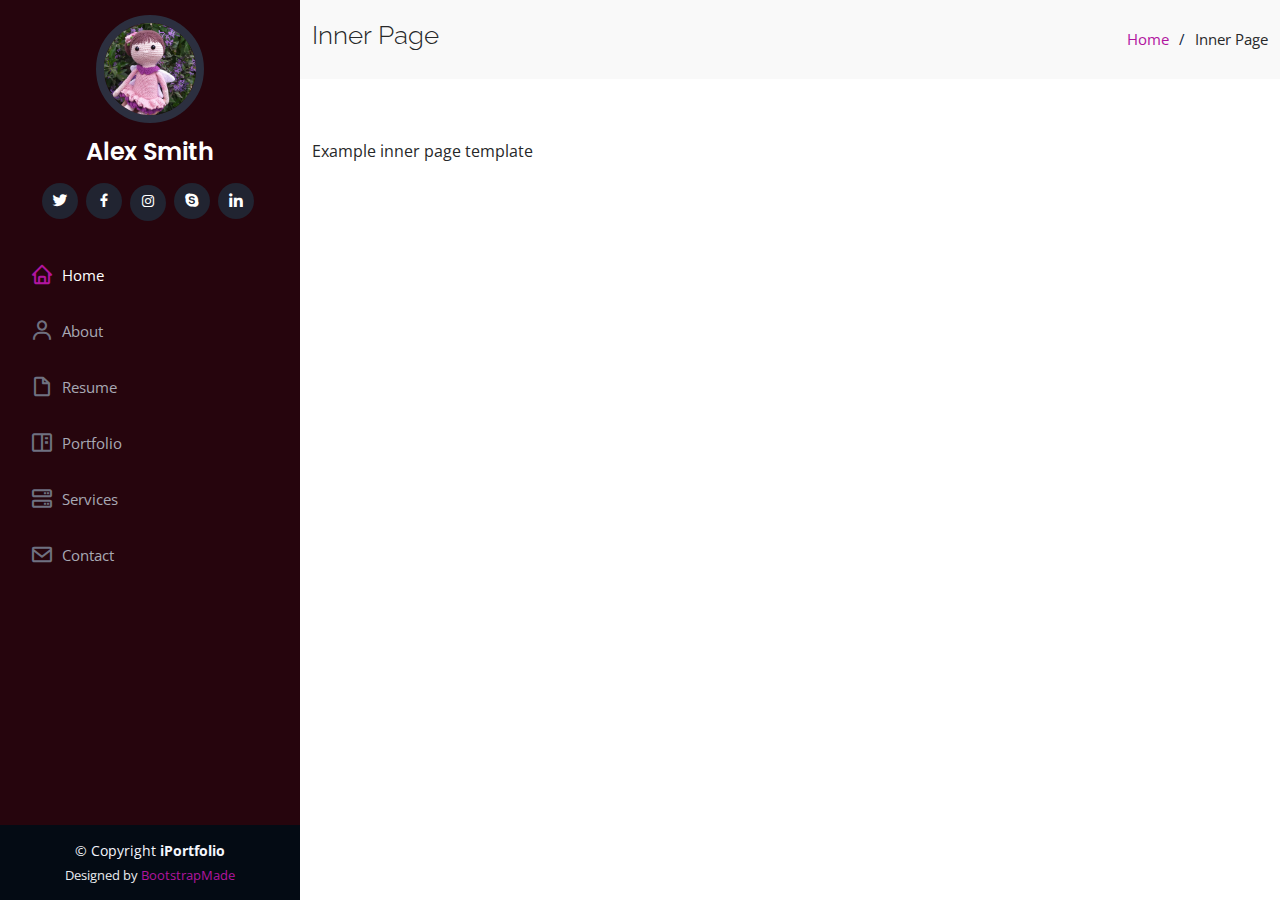
<file: inner-page.html>
<!DOCTYPE html>
<html lang="en">

<head>
  <meta charset="utf-8">
  <meta content="width=device-width, initial-scale=1.0" name="viewport">

  <title>Inner Page - iPortfolio Bootstrap Template</title>
  <meta content="" name="description">
  <meta content="" name="keywords">

  <!-- Favicons -->
  <link href="assets/img/favicon.png" rel="icon">
  <link href="assets/img/apple-touch-icon.png" rel="apple-touch-icon">

  <!-- Google Fonts -->
  <link href="https://fonts.googleapis.com/css?family=Open+Sans:300,300i,400,400i,600,600i,700,700i|Raleway:300,300i,400,400i,500,500i,600,600i,700,700i|Poppins:300,300i,400,400i,500,500i,600,600i,700,700i" rel="stylesheet">

  <!-- Vendor CSS Files -->
  <link href="assets/vendor/aos/aos.css" rel="stylesheet">
  <link href="assets/vendor/bootstrap/css/bootstrap.min.css" rel="stylesheet">
  <link href="assets/vendor/bootstrap-icons/bootstrap-icons.css" rel="stylesheet">
  <link href="assets/vendor/boxicons/css/boxicons.min.css" rel="stylesheet">
  <link href="assets/vendor/glightbox/css/glightbox.min.css" rel="stylesheet">
  <link href="assets/vendor/swiper/swiper-bundle.min.css" rel="stylesheet">

  <!-- Template Main CSS File -->
  <link href="assets/css/style.css" rel="stylesheet">

  <!-- =======================================================
  * Template Name: iPortfolio - v3.10.0
  * Template URL: https://bootstrapmade.com/iportfolio-bootstrap-portfolio-websites-template/
  * Author: BootstrapMade.com
  * License: https://bootstrapmade.com/license/
  ======================================================== -->
</head>

<body>

  <!-- ======= Mobile nav toggle button ======= -->
  <i class="bi bi-list mobile-nav-toggle d-xl-none"></i>

  <!-- ======= Header ======= -->
  <header id="header">
    <div class="d-flex flex-column">

      <div class="profile">
        <img src="assets/img/profile-img.jpg" alt="" class="img-fluid rounded-circle">
        <h1 class="text-light"><a href="index.html">Alex Smith</a></h1>
        <div class="social-links mt-3 text-center">
          <a href="#" class="twitter"><i class="bx bxl-twitter"></i></a>
          <a href="#" class="facebook"><i class="bx bxl-facebook"></i></a>
          <a href="#" class="instagram"><i class="bx bxl-instagram"></i></a>
          <a href="#" class="google-plus"><i class="bx bxl-skype"></i></a>
          <a href="#" class="linkedin"><i class="bx bxl-linkedin"></i></a>
        </div>
      </div>

      <nav id="navbar" class="nav-menu navbar">
        <ul>
          <li><a href="#hero" class="nav-link scrollto active"><i class="bx bx-home"></i> <span>Home</span></a></li>
          <li><a href="#about" class="nav-link scrollto"><i class="bx bx-user"></i> <span>About</span></a></li>
          <li><a href="#resume" class="nav-link scrollto"><i class="bx bx-file-blank"></i> <span>Resume</span></a></li>
          <li><a href="#portfolio" class="nav-link scrollto"><i class="bx bx-book-content"></i> <span>Portfolio</span></a></li>
          <li><a href="#services" class="nav-link scrollto"><i class="bx bx-server"></i> <span>Services</span></a></li>
          <li><a href="#contact" class="nav-link scrollto"><i class="bx bx-envelope"></i> <span>Contact</span></a></li>
        </ul>
      </nav><!-- .nav-menu -->
    </div>
  </header><!-- End Header -->

  <main id="main">

    <!-- ======= Breadcrumbs ======= -->
    <section class="breadcrumbs">
      <div class="container">

        <div class="d-flex justify-content-between align-items-center">
          <h2>Inner Page</h2>
          <ol>
            <li><a href="index.html">Home</a></li>
            <li>Inner Page</li>
          </ol>
        </div>

      </div>
    </section><!-- End Breadcrumbs -->

    <section class="inner-page">
      <div class="container">
        <p>
          Example inner page template
        </p>
      </div>
    </section>

  </main><!-- End #main -->

  <!-- ======= Footer ======= -->
  <footer id="footer">
    <div class="container">
      <div class="copyright">
        &copy; Copyright <strong><span>iPortfolio</span></strong>
      </div>
      <div class="credits">
        <!-- All the links in the footer should remain intact. -->
        <!-- You can delete the links only if you purchased the pro version. -->
        <!-- Licensing information: https://bootstrapmade.com/license/ -->
        <!-- Purchase the pro version with working PHP/AJAX contact form: https://bootstrapmade.com/iportfolio-bootstrap-portfolio-websites-template/ -->
        Designed by <a href="https://bootstrapmade.com/">BootstrapMade</a>
      </div>
    </div>
  </footer><!-- End  Footer -->

  <a href="#" class="back-to-top d-flex align-items-center justify-content-center"><i class="bi bi-arrow-up-short"></i></a>

  <!-- Vendor JS Files -->
  <script src="assets/vendor/purecounter/purecounter_vanilla.js"></script>
  <script src="assets/vendor/aos/aos.js"></script>
  <script src="assets/vendor/bootstrap/js/bootstrap.bundle.min.js"></script>
  <script src="assets/vendor/glightbox/js/glightbox.min.js"></script>
  <script src="assets/vendor/isotope-layout/isotope.pkgd.min.js"></script>
  <script src="assets/vendor/swiper/swiper-bundle.min.js"></script>
  <script src="assets/vendor/typed.js/typed.min.js"></script>
  <script src="assets/vendor/waypoints/noframework.waypoints.js"></script>
  <script src="assets/vendor/php-email-form/validate.js"></script>

  <!-- Template Main JS File -->
  <script src="assets/js/main.js"></script>

</body>

</html>
</file>
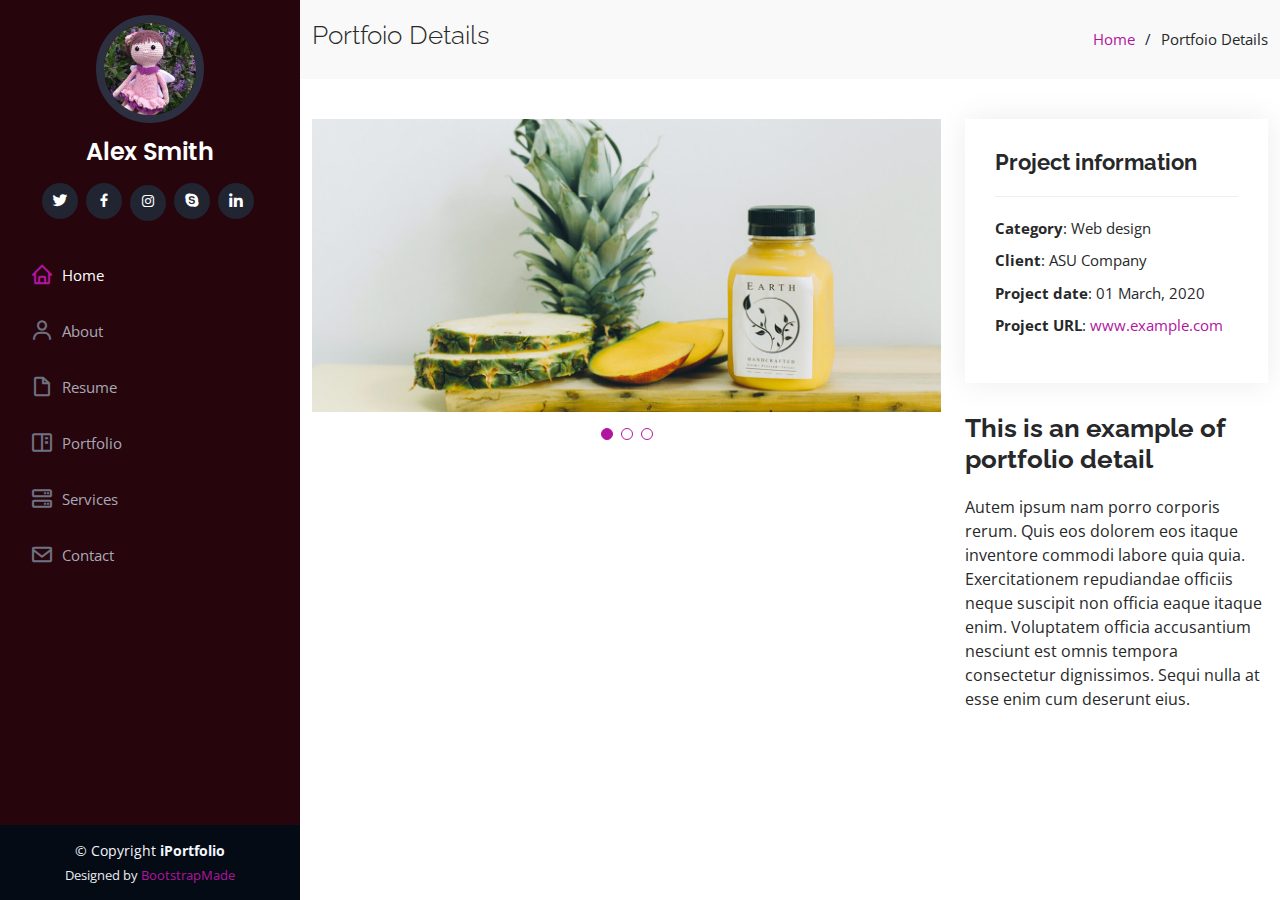
<file: portfolio-details.html>
<!DOCTYPE html>
<html lang="en">

<head>
  <meta charset="utf-8">
  <meta content="width=device-width, initial-scale=1.0" name="viewport">

  <title>Portfolio Details - iPortfolio Bootstrap Template</title>
  <meta content="" name="description">
  <meta content="" name="keywords">

  <!-- Favicons -->
  <link href="assets/img/favicon.png" rel="icon">
  <link href="assets/img/apple-touch-icon.png" rel="apple-touch-icon">

  <!-- Google Fonts -->
  <link href="https://fonts.googleapis.com/css?family=Open+Sans:300,300i,400,400i,600,600i,700,700i|Raleway:300,300i,400,400i,500,500i,600,600i,700,700i|Poppins:300,300i,400,400i,500,500i,600,600i,700,700i" rel="stylesheet">

  <!-- Vendor CSS Files -->
  <link href="assets/vendor/aos/aos.css" rel="stylesheet">
  <link href="assets/vendor/bootstrap/css/bootstrap.min.css" rel="stylesheet">
  <link href="assets/vendor/bootstrap-icons/bootstrap-icons.css" rel="stylesheet">
  <link href="assets/vendor/boxicons/css/boxicons.min.css" rel="stylesheet">
  <link href="assets/vendor/glightbox/css/glightbox.min.css" rel="stylesheet">
  <link href="assets/vendor/swiper/swiper-bundle.min.css" rel="stylesheet">

  <!-- Template Main CSS File -->
  <link href="assets/css/style.css" rel="stylesheet">

  <!-- =======================================================
  * Template Name: iPortfolio - v3.10.0
  * Template URL: https://bootstrapmade.com/iportfolio-bootstrap-portfolio-websites-template/
  * Author: BootstrapMade.com
  * License: https://bootstrapmade.com/license/
  ======================================================== -->
</head>

<body>

  <!-- ======= Mobile nav toggle button ======= -->
  <i class="bi bi-list mobile-nav-toggle d-xl-none"></i>

  <!-- ======= Header ======= -->
  <header id="header">
    <div class="d-flex flex-column">

      <div class="profile">
        <img src="assets/img/profile-img.jpg" alt="" class="img-fluid rounded-circle">
        <h1 class="text-light"><a href="index.html">Alex Smith</a></h1>
        <div class="social-links mt-3 text-center">
          <a href="#" class="twitter"><i class="bx bxl-twitter"></i></a>
          <a href="#" class="facebook"><i class="bx bxl-facebook"></i></a>
          <a href="#" class="instagram"><i class="bx bxl-instagram"></i></a>
          <a href="#" class="google-plus"><i class="bx bxl-skype"></i></a>
          <a href="#" class="linkedin"><i class="bx bxl-linkedin"></i></a>
        </div>
      </div>

      <nav id="navbar" class="nav-menu navbar">
        <ul>
          <li><a href="#hero" class="nav-link scrollto active"><i class="bx bx-home"></i> <span>Home</span></a></li>
          <li><a href="#about" class="nav-link scrollto"><i class="bx bx-user"></i> <span>About</span></a></li>
          <li><a href="#resume" class="nav-link scrollto"><i class="bx bx-file-blank"></i> <span>Resume</span></a></li>
          <li><a href="#portfolio" class="nav-link scrollto"><i class="bx bx-book-content"></i> <span>Portfolio</span></a></li>
          <li><a href="#services" class="nav-link scrollto"><i class="bx bx-server"></i> <span>Services</span></a></li>
          <li><a href="#contact" class="nav-link scrollto"><i class="bx bx-envelope"></i> <span>Contact</span></a></li>
        </ul>
      </nav><!-- .nav-menu -->
    </div>
  </header><!-- End Header -->

  <main id="main">

    <!-- ======= Breadcrumbs ======= -->
    <section id="breadcrumbs" class="breadcrumbs">
      <div class="container">

        <div class="d-flex justify-content-between align-items-center">
          <h2>Portfoio Details</h2>
          <ol>
            <li><a href="index.html">Home</a></li>
            <li>Portfoio Details</li>
          </ol>
        </div>

      </div>
    </section><!-- End Breadcrumbs -->

    <!-- ======= Portfolio Details Section ======= -->
    <section id="portfolio-details" class="portfolio-details">
      <div class="container">

        <div class="row gy-4">

          <div class="col-lg-8">
            <div class="portfolio-details-slider swiper">
              <div class="swiper-wrapper align-items-center">

                <div class="swiper-slide">
                  <img src="assets/img/portfolio/portfolio-details-1.jpg" alt="">
                </div>

                <div class="swiper-slide">
                  <img src="assets/img/portfolio/portfolio-details-2.jpg" alt="">
                </div>

                <div class="swiper-slide">
                  <img src="assets/img/portfolio/portfolio-details-3.jpg" alt="">
                </div>

              </div>
              <div class="swiper-pagination"></div>
            </div>
          </div>

          <div class="col-lg-4">
            <div class="portfolio-info">
              <h3>Project information</h3>
              <ul>
                <li><strong>Category</strong>: Web design</li>
                <li><strong>Client</strong>: ASU Company</li>
                <li><strong>Project date</strong>: 01 March, 2020</li>
                <li><strong>Project URL</strong>: <a href="#">www.example.com</a></li>
              </ul>
            </div>
            <div class="portfolio-description">
              <h2>This is an example of portfolio detail</h2>
              <p>
                Autem ipsum nam porro corporis rerum. Quis eos dolorem eos itaque inventore commodi labore quia quia. Exercitationem repudiandae officiis neque suscipit non officia eaque itaque enim. Voluptatem officia accusantium nesciunt est omnis tempora consectetur dignissimos. Sequi nulla at esse enim cum deserunt eius.
              </p>
            </div>
          </div>

        </div>

      </div>
    </section><!-- End Portfolio Details Section -->

  </main><!-- End #main -->

  <!-- ======= Footer ======= -->
  <footer id="footer">
    <div class="container">
      <div class="copyright">
        &copy; Copyright <strong><span>iPortfolio</span></strong>
      </div>
      <div class="credits">
        <!-- All the links in the footer should remain intact. -->
        <!-- You can delete the links only if you purchased the pro version. -->
        <!-- Licensing information: https://bootstrapmade.com/license/ -->
        <!-- Purchase the pro version with working PHP/AJAX contact form: https://bootstrapmade.com/iportfolio-bootstrap-portfolio-websites-template/ -->
        Designed by <a href="https://bootstrapmade.com/">BootstrapMade</a>
      </div>
    </div>
  </footer><!-- End  Footer -->

  <a href="#" class="back-to-top d-flex align-items-center justify-content-center"><i class="bi bi-arrow-up-short"></i></a>

  <!-- Vendor JS Files -->
  <script src="assets/vendor/purecounter/purecounter_vanilla.js"></script>
  <script src="assets/vendor/aos/aos.js"></script>
  <script src="assets/vendor/bootstrap/js/bootstrap.bundle.min.js"></script>
  <script src="assets/vendor/glightbox/js/glightbox.min.js"></script>
  <script src="assets/vendor/isotope-layout/isotope.pkgd.min.js"></script>
  <script src="assets/vendor/swiper/swiper-bundle.min.js"></script>
  <script src="assets/vendor/typed.js/typed.min.js"></script>
  <script src="assets/vendor/waypoints/noframework.waypoints.js"></script>
  <script src="assets/vendor/php-email-form/validate.js"></script>

  <!-- Template Main JS File -->
  <script src="assets/js/main.js"></script>

</body>

</html>
</file>
<file: assets/css/style.css>
/**
* Template Name: iPortfolio - v3.10.0
* Template URL: https://bootstrapmade.com/iportfolio-bootstrap-portfolio-websites-template/
* Author: BootstrapMade.com
* License: https://bootstrapmade.com/license/
*/

/*--------------------------------------------------------------
# General
--------------------------------------------------------------*/
body {
  font-family: "Open Sans", sans-serif;
  color: #272829;
}

a {
  color: #b1159f;
  text-decoration: none;
}

a:hover {
  color: #e15d9a;
  text-decoration: none;
}

h1,
h2,
h3,
h4,
h5,
h6 {
  font-family: "Raleway", sans-serif;
}

/*--------------------------------------------------------------
# Back to top button
--------------------------------------------------------------*/
.back-to-top {
  position: fixed;
  visibility: hidden;
  opacity: 0;
  right: 15px;
  bottom: 15px;
  z-index: 996;
  background: #b1159f;
  width: 40px;
  height: 40px;
  border-radius: 50px;
  transition: all 0.4s;
}

.back-to-top i {
  font-size: 28px;
  color: #fff;
  line-height: 0;
}

.back-to-top:hover {
  background: #dd078b;
  color: #fff;
}

.back-to-top.active {
  visibility: visible;
  opacity: 1;
}

/*--------------------------------------------------------------
# Header
--------------------------------------------------------------*/
#header {
  position: fixed;
  top: 0;
  left: 0;
  bottom: 0;
  width: 300px;
  transition: all ease-in-out 0.5s;
  z-index: 9997;
  transition: all 0.5s;
  padding: 0 15px;
  background: #26050d;
  overflow-y: auto;
}

#header .profile img {
  margin: 15px auto;
  display: block;
  width: 120px;
  border: 8px solid #2c2f3f;
}

#header .profile h1 {
  font-size: 24px;
  margin: 0;
  padding: 0;
  font-weight: 600;
  -moz-text-align-last: center;
  text-align-last: center;
  font-family: "Poppins", sans-serif;
}

#header .profile h1 a,
#header .profile h1 a:hover {
  color: #fff;
  text-decoration: none;
}

#header .profile .social-links a {
  font-size: 18px;
  display: inline-block;
  background: #212431;
  color: #fff;
  line-height: 1;
  padding: 8px 0;
  margin-right: 4px;
  border-radius: 50%;
  text-align: center;
  width: 36px;
  height: 36px;
  transition: 0.3s;
}

#header .profile .social-links a:hover {
  background: #b1159f;
  color: #fff;
  text-decoration: none;
}

#main {
  margin-left: 300px;
}

@media (max-width: 1199px) {
  #header {
    left: -300px;
  }

  #main {
    margin-left: 0;
  }
}

/*--------------------------------------------------------------
# Navigation Menu
--------------------------------------------------------------*/
/* Desktop Navigation */
.nav-menu {
  padding: 30px 0 0 0;
}

.nav-menu * {
  margin: 0;
  padding: 0;
  list-style: none;
}

.nav-menu>ul>li {
  position: relative;
  white-space: nowrap;
}

.nav-menu a,
.nav-menu a:focus {
  display: flex;
  align-items: center;
  color: #a8a9b4;
  padding: 12px 15px;
  margin-bottom: 8px;
  transition: 0.3s;
  font-size: 15px;
}

.nav-menu a i,
.nav-menu a:focus i {
  font-size: 24px;
  padding-right: 8px;
  color: #6f7180;
}

.nav-menu a:hover,
.nav-menu .active,
.nav-menu .active:focus,
.nav-menu li:hover>a {
  text-decoration: none;
  color: #fff;
}

.nav-menu a:hover i,
.nav-menu .active i,
.nav-menu .active:focus i,
.nav-menu li:hover>a i {
  color: #b1159f;
}

/* Mobile Navigation */
.mobile-nav-toggle {
  position: fixed;
  right: 15px;
  top: 15px;
  z-index: 9998;
  border: 0;
  font-size: 24px;
  transition: all 0.4s;
  outline: none !important;
  background-color: #b1159f;
  color: #fff;
  width: 40px;
  height: 40px;
  display: inline-flex;
  align-items: center;
  justify-content: center;
  line-height: 0;
  border-radius: 50px;
  cursor: pointer;
}

.mobile-nav-active {
  overflow: hidden;
}

.mobile-nav-active #header {
  left: 0;
}

/*--------------------------------------------------------------
# Hero Section
--------------------------------------------------------------*/
#hero {
  width: 100%;
  height: 100vh;
  background: url("../img/hero-bg.jpg") top center;
  background-size: cover;
}

#hero:before {
  content: "";
  background: rgba(5, 13, 24, 0.3);
  position: absolute;
  bottom: 0;
  top: 0;
  left: 0;
  right: 0;
  z-index: 1;
}

#hero .hero-container {
  position: relative;
  z-index: 2;
  min-width: 300px;
}

#hero h1 {
  margin: 0 0 10px 0;
  font-size: 64px;
  font-weight: 700;
  line-height: 56px;
  color: #fff;
}

#hero p {
  color: #fff;
  margin-bottom: 50px;
  font-size: 26px;
  font-family: "Poppins", sans-serif;
}

#hero p span {
  color: #fff;
  padding-bottom: 4px;
  letter-spacing: 1px;
  border-bottom: 3px solid #b1159f;
}

@media (min-width: 1024px) {
  #hero {
    background-attachment: fixed;
  }
}

@media (max-width: 768px) {
  #hero h1 {
    font-size: 28px;
    line-height: 36px;
  }

  #hero h2 {
    font-size: 18px;
    line-height: 24px;
    margin-bottom: 30px;
  }
}

/*--------------------------------------------------------------
# Sections General
--------------------------------------------------------------*/
section {
  padding: 60px 0;
  overflow: hidden;
}

.section-bg {
  background: #f5f8fd;
}

.section-title {
  padding-bottom: 30px;
}

.section-title h2 {
  font-size: 32px;
  font-weight: bold;
  margin-bottom: 20px;
  padding-bottom: 20px;
  position: relative;
  color: #6c174a;
}

.section-title h2::after {
  content: "";
  position: absolute;
  display: block;
  width: 50px;
  height: 3px;
  background: #b1159f;
  bottom: 0;
  left: 0;
}

.section-title p {
  margin-bottom: 0;
}

/*--------------------------------------------------------------
# About
--------------------------------------------------------------*/
.about .content h3 {
  font-weight: 700;
  font-size: 26px;
  color: #173b6c;
}

.about .content ul {
  list-style: none;
  padding: 0;
}

.about .content ul li {
  margin-bottom: 20px;
  display: flex;
  align-items: center;
}

.about .content ul strong {
  margin-right: 10px;
}

.about .content ul i {
  font-size: 16px;
  margin-right: 5px;
  color: #b1159f;
  line-height: 0;
}

.about .content p:last-child {
  margin-bottom: 0;
}

/*--------------------------------------------------------------
# Facts
--------------------------------------------------------------*/
.facts {
  padding-bottom: 30px;
}

.facts .count-box {
  padding: 30px;
  width: 100%;
}

.facts .count-box i {
  display: block;
  font-size: 44px;
  color: #b1159f;
  float: left;
  line-height: 0;
}

.facts .count-box span {
  font-size: 48px;
  line-height: 40px;
  display: block;
  font-weight: 700;
  color: #050d18;
  margin-left: 60px;
}

.facts .count-box p {
  padding: 15px 0 0 0;
  margin: 0 0 0 60px;
  font-family: "Raleway", sans-serif;
  font-size: 14px;
  color: #57123b;
}

.facts .count-box a {
  font-weight: 600;
  display: block;
  margin-top: 20px;
  color: #571236;
  font-size: 15px;
  font-family: "Poppins", sans-serif;
  transition: ease-in-out 0.3s;
}

.facts .count-box a:hover {
  color: #1f5297;
}

/*--------------------------------------------------------------
# Akills
--------------------------------------------------------------*/
.skills .progress {
  height: 60px;
  display: block;
  background: none;
  border-radius: 0;
}

.skills .progress .skill {
  padding: 0;
  margin: 0 0 6px 0;
  text-transform: uppercase;
  display: block;
  font-weight: 600;
  font-family: "Poppins", sans-serif;
  color: #050d18;
}

.skills .progress .skill .val {
  float: right;
  font-style: normal;
}

.skills .progress-bar-wrap {
  background: #dce8f8;
  height: 10px;
}

.skills .progress-bar {
  width: 1px;
  height: 10px;
  transition: 0.9s;
  background-color: #b1159f;
}

/*--------------------------------------------------------------
# Resume
--------------------------------------------------------------*/
.resume .resume-title {
  font-size: 26px;
  font-weight: 700;
  margin-top: 20px;
  margin-bottom: 20px;
  color: #050d18;
}

.resume .resume-item {
  padding: 0 0 20px 20px;
  margin-top: -2px;
  border-left: 2px solid #1f5297;
  position: relative;
}

.resume .resume-item h4 {
  line-height: 18px;
  font-size: 18px;
  font-weight: 600;
  text-transform: uppercase;
  font-family: "Poppins", sans-serif;
  color: #050d18;
  margin-bottom: 10px;
}

.resume .resume-item h5 {
  font-size: 16px;
  background: #e4edf9;
  padding: 5px 15px;
  display: inline-block;
  font-weight: 600;
  margin-bottom: 10px;
}

.resume .resume-item ul {
  padding-left: 20px;
}

.resume .resume-item ul li {
  padding-bottom: 10px;
}

.resume .resume-item:last-child {
  padding-bottom: 0;
}

.resume .resume-item::before {
  content: "";
  position: absolute;
  width: 16px;
  height: 16px;
  border-radius: 50px;
  left: -9px;
  top: 0;
  background: #fff;
  border: 2px solid #1f5297;
}

/*--------------------------------------------------------------
# Portfolio
--------------------------------------------------------------*/
.portfolio .portfolio-item {
  margin-bottom: 30px;
}

.portfolio #portfolio-flters {
  padding: 0;
  margin: 0 auto 35px auto;
  list-style: none;
  text-align: center;
  background: #fff;
  border-radius: 50px;
  padding: 2px 15px;
}

.portfolio #portfolio-flters li {
  cursor: pointer;
  display: inline-block;
  padding: 10px 15px 8px 15px;
  font-size: 14px;
  font-weight: 600;
  line-height: 1;
  text-transform: uppercase;
  color: #272829;
  margin-bottom: 5px;
  transition: all 0.3s ease-in-out;
}

.portfolio #portfolio-flters li:hover,
.portfolio #portfolio-flters li.filter-active {
  color: #b1159f;
}

.portfolio #portfolio-flters li:last-child {
  margin-right: 0;
}

.portfolio .portfolio-wrap {
  transition: 0.3s;
  position: relative;
  overflow: hidden;
  z-index: 1;
}

.portfolio .portfolio-wrap::before {
  content: "";
  background: rgba(255, 255, 255, 0.5);
  position: absolute;
  left: 0;
  right: 0;
  top: 0;
  bottom: 0;
  transition: all ease-in-out 0.3s;
  z-index: 2;
  opacity: 0;
}

.portfolio .portfolio-wrap .portfolio-links {
  opacity: 1;
  left: 0;
  right: 0;
  bottom: -60px;
  z-index: 3;
  position: absolute;
  transition: all ease-in-out 0.3s;
  display: flex;
  justify-content: center;
}

.portfolio .portfolio-wrap .portfolio-links a {
  color: #fff;
  font-size: 28px;
  text-align: center;
  background: rgba(20, 157, 221, 0.75);
  transition: 0.3s;
  width: 50%;
}

.portfolio .portfolio-wrap .portfolio-links a:hover {
  background: rgba(20, 157, 221, 0.95);
}

.portfolio .portfolio-wrap .portfolio-links a+a {
  border-left: 1px solid #e15d9a;
}

.portfolio .portfolio-wrap:hover::before {
  top: 0;
  left: 0;
  right: 0;
  bottom: 0;
  opacity: 1;
}

.portfolio .portfolio-wrap:hover .portfolio-links {
  opacity: 1;
  bottom: 0;
}

/*--------------------------------------------------------------
# Portfolio Details
--------------------------------------------------------------*/
.portfolio-details {
  padding-top: 40px;
}

.portfolio-details .portfolio-details-slider img {
  width: 100%;
}

.portfolio-details .portfolio-details-slider .swiper-pagination {
  margin-top: 20px;
  position: relative;
}

.portfolio-details .portfolio-details-slider .swiper-pagination .swiper-pagination-bullet {
  width: 12px;
  height: 12px;
  background-color: #fff;
  opacity: 1;
  border: 1px solid #b1159f;
}

.portfolio-details .portfolio-details-slider .swiper-pagination .swiper-pagination-bullet-active {
  background-color: #b1159f;
}

.portfolio-details .portfolio-info {
  padding: 30px;
  box-shadow: 0px 0 30px rgba(5, 13, 24, 0.08);
}

.portfolio-details .portfolio-info h3 {
  font-size: 22px;
  font-weight: 700;
  margin-bottom: 20px;
  padding-bottom: 20px;
  border-bottom: 1px solid #eee;
}

.portfolio-details .portfolio-info ul {
  list-style: none;
  padding: 0;
  font-size: 15px;
}

.portfolio-details .portfolio-info ul li+li {
  margin-top: 10px;
}

.portfolio-details .portfolio-description {
  padding-top: 30px;
}

.portfolio-details .portfolio-description h2 {
  font-size: 26px;
  font-weight: 700;
  margin-bottom: 20px;
}

.portfolio-details .portfolio-description p {
  padding: 0;
}

/*--------------------------------------------------------------
# Services
--------------------------------------------------------------*/
.services .icon-box {
  margin-bottom: 20px;
}

.services .icon {
  float: left;
  display: flex;
  align-items: center;
  justify-content: center;
  width: 54px;
  height: 54px;
  background: #b1159f;
  border-radius: 50%;
  transition: 0.5s;
  border: 1px solid #b1159f;
}

.services .icon i {
  color: #fff;
  font-size: 24px;
  line-height: 0;
}

.services .icon-box:hover .icon {
  background: #fff;
}

.services .icon-box:hover .icon i {
  color: #b1159f;
}

.services .title {
  margin-left: 80px;
  font-weight: 700;
  margin-bottom: 15px;
  font-size: 18px;
}

.services .title a {
  color: #343a40;
}

.services .title a:hover {
  color: #b1159f;
}

.services .description {
  margin-left: 80px;
  line-height: 24px;
  font-size: 14px;
}

/*--------------------------------------------------------------
# Testimonials
--------------------------------------------------------------*/
.testimonials .testimonials-carousel,
.testimonials .testimonials-slider {
  overflow: hidden;
}

.testimonials .testimonial-item {
  box-sizing: content-box;
  text-align: center;
  min-height: 320px;
}

.testimonials .testimonial-item .testimonial-img {
  width: 90px;
  border-radius: 50%;
  margin: 0 auto;
}

.testimonials .testimonial-item h3 {
  font-size: 18px;
  font-weight: bold;
  margin: 10px 0 5px 0;
  color: #111;
}

.testimonials .testimonial-item h4 {
  font-size: 14px;
  color: #999;
  margin: 0;
}

.testimonials .testimonial-item .quote-icon-left,
.testimonials .testimonial-item .quote-icon-right {
  color: #f0a776;
  font-size: 26px;
}

.testimonials .testimonial-item .quote-icon-left {
  display: inline-block;
  left: -5px;
  position: relative;
}

.testimonials .testimonial-item .quote-icon-right {
  display: inline-block;
  right: -5px;
  position: relative;
  top: 10px;
}

.testimonials .testimonial-item p {
  font-style: italic;
  margin: 0 15px 15px 15px;
  padding: 20px;
  background: #fff;
  position: relative;
  margin-bottom: 35px;
  border-radius: 6px;
  box-shadow: 0px 2px 15px rgba(0, 0, 0, 0.1);
}

.testimonials .testimonial-item p::after {
  content: "";
  width: 0;
  height: 0;
  border-top: 20px solid #fff;
  border-right: 20px solid transparent;
  border-left: 20px solid transparent;
  position: absolute;
  bottom: -20px;
  left: calc(50% - 20px);
}

.testimonials .swiper-pagination {
  margin-top: 20px;
  position: relative;
}

.testimonials .swiper-pagination .swiper-pagination-bullet {
  width: 12px;
  height: 12px;
  background-color: #fff;
  opacity: 1;
  border: 1px solid #b1159f;
}

.testimonials .swiper-pagination .swiper-pagination-bullet-active {
  background-color: #b1159f;
}

/*--------------------------------------------------------------
# Contact
--------------------------------------------------------------*/
.contact {
  padding-bottom: 130px;
}

.contact .info {
  padding: 30px;
  background: #fff;
  width: 100%;
  box-shadow: 0 0 24px 0 rgba(0, 0, 0, 0.12);
}

.contact .info i {
  font-size: 20px;
  color: #b1159f;
  float: left;
  width: 44px;
  height: 44px;
  background: #f0d6b0;
  display: flex;
  justify-content: center;
  align-items: center;
  border-radius: 50px;
  transition: all 0.3s ease-in-out;
}

.contact .info h4 {
  padding: 0 0 0 60px;
  font-size: 22px;
  font-weight: 600;
  margin-bottom: 5px;
  color: #050d18;
}

.contact .info p {
  padding: 0 0 10px 60px;
  margin-bottom: 20px;
  font-size: 14px;
  color: #b86534;
}

.contact .info .email p {
  padding-top: 5px;
}

.contact .info .social-links {
  padding-left: 60px;
}

.contact .info .social-links a {
  font-size: 18px;
  display: inline-block;
  background: #333;
  color: #fff;
  line-height: 1;
  padding: 8px 0;
  border-radius: 50%;
  text-align: center;
  width: 36px;
  height: 36px;
  transition: 0.3s;
  margin-right: 10px;
}

.contact .info .social-links a:hover {
  background: #b1159f;
  color: #fff;
}

.contact .info .email:hover i,
.contact .info .address:hover i,
.contact .info .phone:hover i {
  background: #b1159f;
  color: #fff;
}

.contact .php-email-form {
  width: 100%;
  padding: 30px;
  background: #fff;
  box-shadow: 0 0 24px 0 rgba(0, 0, 0, 0.12);
}

.contact .php-email-form .form-group {
  padding-bottom: 8px;
}

.contact .php-email-form .validate {
  display: none;
  color: red;
  margin: 0 0 15px 0;
  font-weight: 400;
  font-size: 13px;
}

.contact .php-email-form .error-message {
  display: none;
  color: #fff;
  background: #ed3c0d;
  text-align: left;
  padding: 15px;
  font-weight: 600;
}

.contact .php-email-form .error-message br+br {
  margin-top: 25px;
}

.contact .php-email-form .sent-message {
  display: none;
  color: #fff;
  background: #18d26e;
  text-align: center;
  padding: 15px;
  font-weight: 600;
}

.contact .php-email-form .loading {
  display: none;
  background: #fff;
  text-align: center;
  padding: 15px;
}

.contact .php-email-form .loading:before {
  content: "";
  display: inline-block;
  border-radius: 50%;
  width: 24px;
  height: 24px;
  margin: 0 10px -6px 0;
  border: 3px solid #18d26e;
  border-top-color: #eee;
  -webkit-animation: animate-loading 1s linear infinite;
  animation: animate-loading 1s linear infinite;
}

.contact .php-email-form .form-group {
  margin-bottom: 15px;
}

.contact .php-email-form label {
  padding-bottom: 8px;
}

.contact .php-email-form input,
.contact .php-email-form textarea {
  border-radius: 0;
  box-shadow: none;
  font-size: 14px;
}

.contact .php-email-form input {
  height: 44px;
}

.contact .php-email-form textarea {
  padding: 10px 15px;
}

.contact .php-email-form button[type=submit] {
  background: #b1159f;
  border: 0;
  padding: 10px 24px;
  color: #fff;
  transition: 0.4s;
  border-radius: 4px;
}

.contact .php-email-form button[type=submit]:hover {
  background: #e15d9a;
}

@-webkit-keyframes animate-loading {
  0% {
    transform: rotate(0deg);
  }

  100% {
    transform: rotate(360deg);
  }
}

@keyframes animate-loading {
  0% {
    transform: rotate(0deg);
  }

  100% {
    transform: rotate(360deg);
  }
}

/*--------------------------------------------------------------
# Breadcrumbs
--------------------------------------------------------------*/
.breadcrumbs {
  padding: 20px 0;
  background: #f9f9f9;
}

.breadcrumbs h2 {
  font-size: 26px;
  font-weight: 300;
}

.breadcrumbs ol {
  display: flex;
  flex-wrap: wrap;
  list-style: none;
  padding: 0;
  margin: 0;
  font-size: 15px;
}

.breadcrumbs ol li+li {
  padding-left: 10px;
}

.breadcrumbs ol li+li::before {
  display: inline-block;
  padding-right: 10px;
  color: #0e2442;
  content: "/";
}

@media (max-width: 768px) {
  .breadcrumbs .d-flex {
    display: block !important;
  }

  .breadcrumbs ol {
    display: block;
  }

  .breadcrumbs ol li {
    display: inline-block;
  }
}

/*--------------------------------------------------------------
# Footer
--------------------------------------------------------------*/
#footer {
  padding: 15px;
  color: #f4f6fd;
  font-size: 14px;
  position: fixed;
  left: 0;
  bottom: 0;
  width: 300px;
  z-index: 9999;
  background: #040b14;
}

#footer .copyright {
  text-align: center;
}

#footer .credits {
  padding-top: 5px;
  text-align: center;
  font-size: 13px;
  color: #eaebf0;
}

@media (max-width: 1199px) {
  #footer {
    position: static;
    width: auto;
    padding-right: 20px 15px;
  }
}





/* patch */
.img-fluid.rounded-circle.patch{
  border: none !important;
  border-radius: 0 !important;
}

.profile{
  position: relative;
}

.profile img:nth-child(1) {
  width: 40% !important;
  
}
.profile img:nth-child(2) {
  width: 90% !important;
  
}

@import url('https://fonts.googleapis.com/css2?family=Open+Sans&display=swap');
.profile :nth-child(3) {
  font-family: 'Open Sans', sans-serif!important;
  text-transform: uppercase;
  font-weight: 400!important;
  font-size: 16px !important;
}

.btn-wtp i{
  background-color: #18d26e !important;
  color: #fff !important;
}

.btn-wtp h4,
.btn-wtp p{
  color: #0f9e52 !important;
}



.contact-patch{
  display: flex;
  flex-direction: row;
  align-items: center;
  justify-content: center;
  z-index: 100;
  gap: 10px;
  height: fit-content;
}

.contact-patch.btn-wtp i{
  display: flex;
  align-items: center;
  justify-content: center;
  width: 50px;
  height: 50px;
  font-size: 26px;
  border-radius: 50%;
}

.contact-patch.btn-wtp h4,
.contact-patch.btn-wtp span{
  color: #fff !important;
}
.contact-patch.btn-wtp span{
  font-size: 20px;
}
</file>
